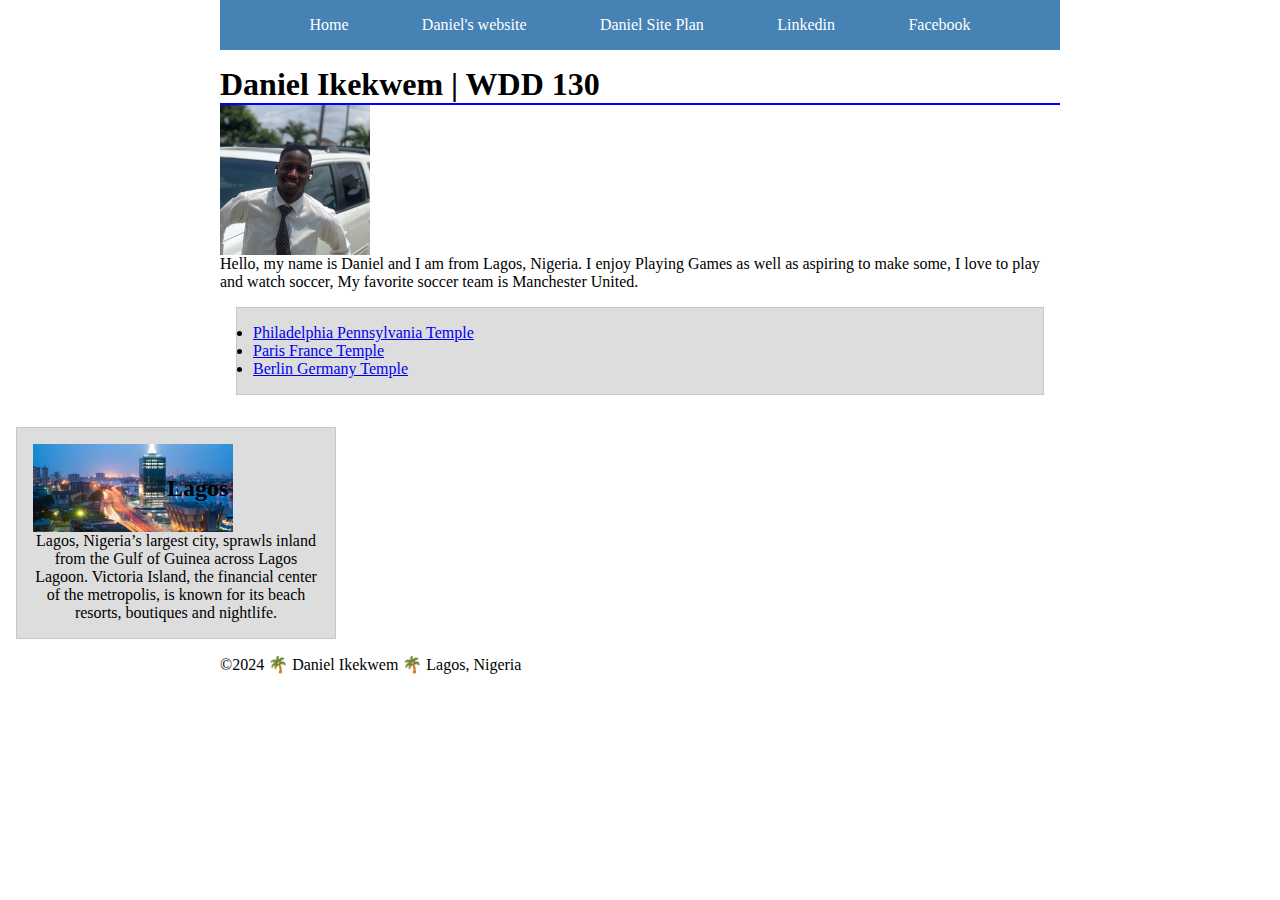
<file: index.html>
<!DOCTYPE html>
<html lang="en">
<head>
    <meta charset="UTF-8">
    <meta name="viewport" content="width=device-width, initial-scale=1.0">
    <meta name="description" content="Welcome to my Portfolio page My names are Daniel Ikekwem A student of Byui in course study Software Development.">
    <meta name="author" content="Daniel Ikekwem">
    <title>Daniel Ikekwem | WDD 130</title>
    <link rel="stylesheet" href="./styles.css">
</head>
<body>
    <header>
        <nav>
            <a href="#">Home</a>
            <a href="wwr/">Daniel's website</a>
            <a href="wwr/site-plan-rafting.html">Daniel Site Plan</a>
            <a href="https://www.linkedin.com" target="_blank">Linkedin</a>
            <a href="https://www.facebook.com" target="_blank">Facebook</a>
        </nav>
    </header>
    <main>
        <div class="grid">
        <h1>Daniel Ikekwem | WDD 130</h1>
        <img src="images/profile.jpeg" alt="Hello, my name is Daniel" width="200">
        <p>Hello, my name is Daniel and I am from Lagos, Nigeria. I enjoy Playing Games as well as aspiring to make some, I love to play and watch soccer, My favorite soccer team is Manchester United.</p>

        
<ul class="box">
    <li><a href="https://www.churchofjesuschrist.org/temples/details/philadelphia-pennsylvania-temple" target="_blank">Philadelphia Pennsylvania Temple</a></li>
    <li><a href="https://www.churchofjesuschrist.org/temples/details/paris-france-temple" target="_blank">Paris France Temple</a></li>
    <li><a href="https://www.churchofjesuschrist.org/temples/details/lima-peru-los-olivos-temple" target="_blank">Berlin Germany Temple</a></li>
  </ul>
        </div>
    </main>
<aside class="box">
    <div class="grid">
  <h2>Lagos</h2>
  <img src="images/lagos.jpeg" alt="Lagos landscape">
  <p>Lagos, Nigeria’s largest city, sprawls inland from the Gulf of Guinea across Lagos Lagoon. Victoria Island, the financial center of the metropolis, is known for its beach resorts, boutiques and nightlife.</p>
</div>
</aside>
    <footer>
        <p>&copy;2024 🌴 Daniel Ikekwem 🌴 Lagos, Nigeria</p>
    </footer>
    
</body>
</html>
</file>
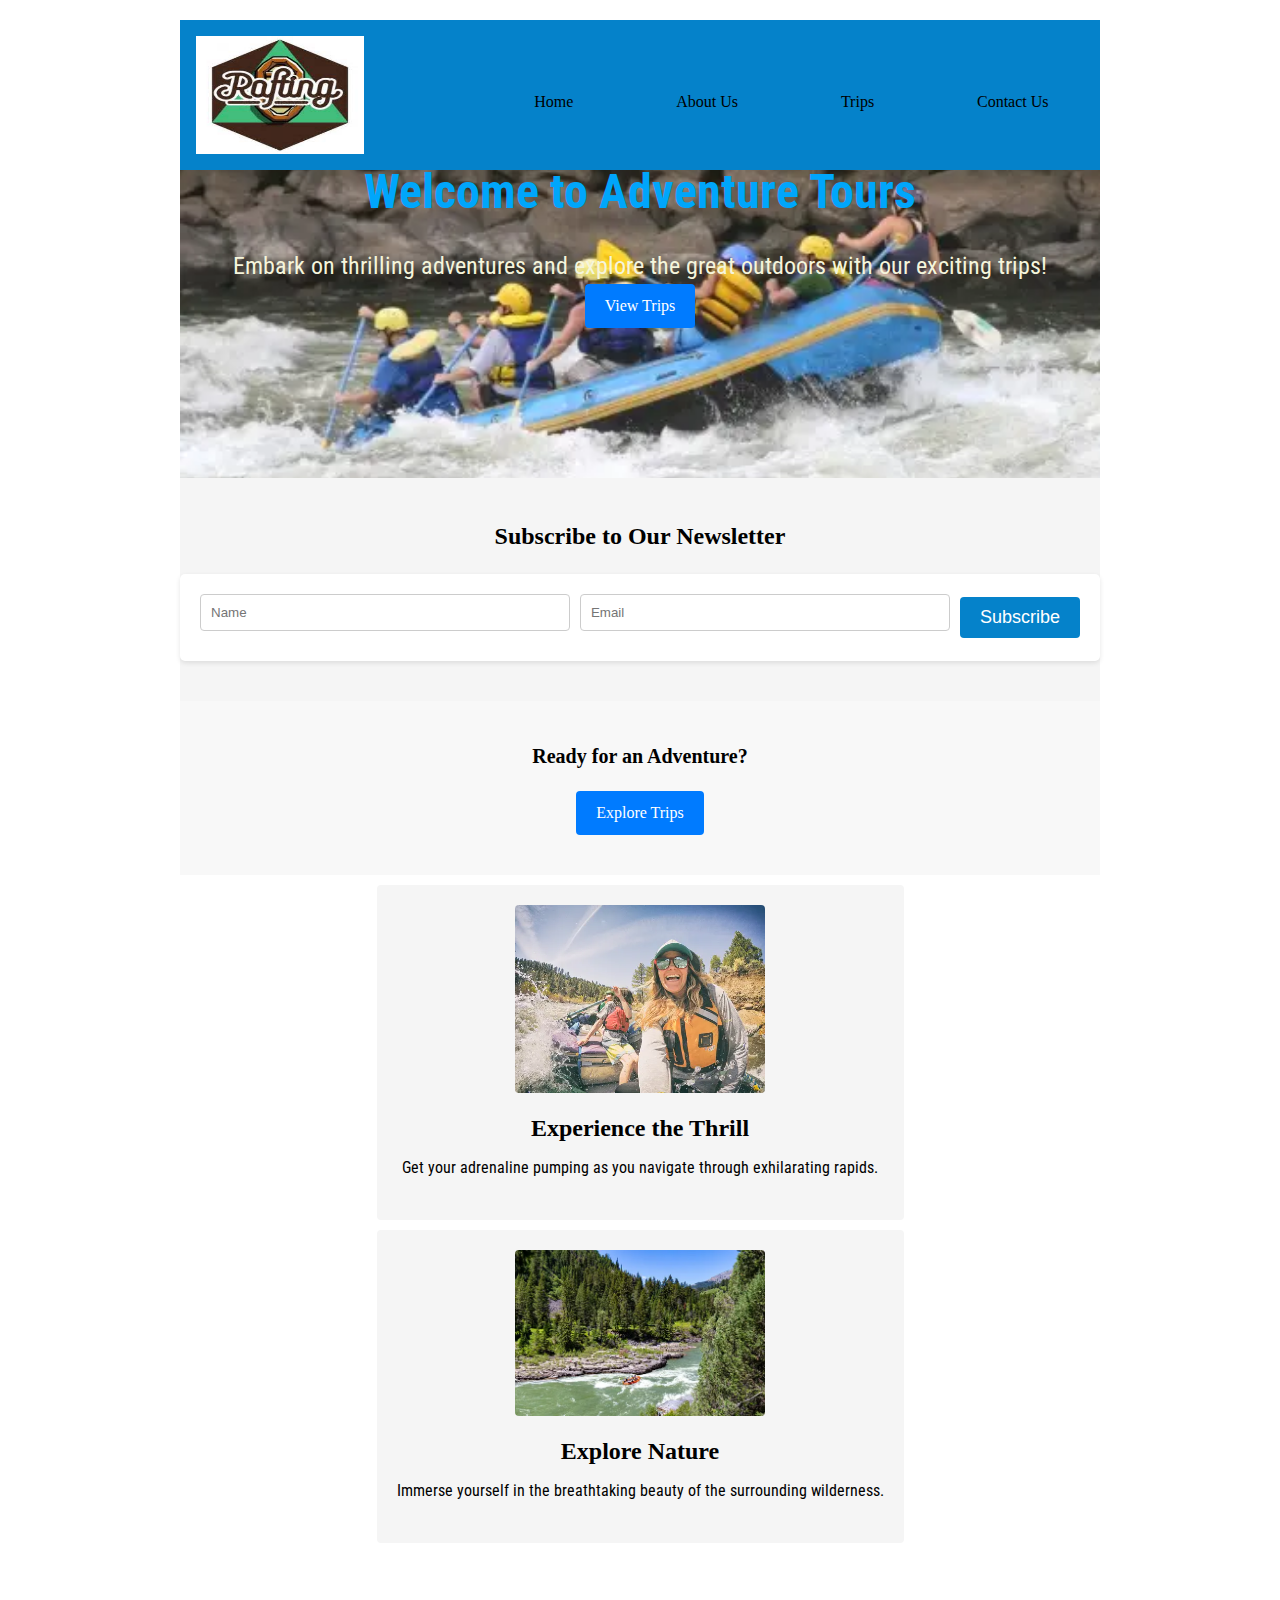
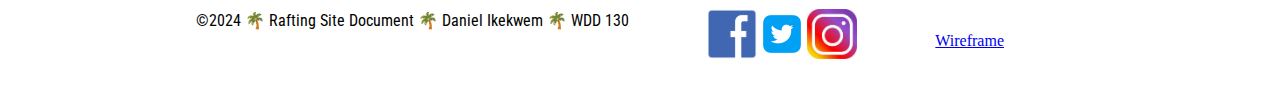
<file: wwr/index.html>
<!DOCTYPE html>
<html lang="en">
    <head>
        <meta charset="utf-8">
        <meta name="viewport" content="width=device-width,initial-scale=1.0">
        <title>White Water Rafting Home Page</title>
        <meta name="description" content="Rafting Home Page">
        <meta name="author" content="Ikekwem Daniel Favour">
        <link rel="stylesheet" href="styles/rafting.css"> 
    </head>
    <body>
        <header>
            <img src="images/logo.jpeg" alt="Rafting Site Logo">
            <nav>
                <a href="index.html">Home</a>
                <a href="about.html">About Us</a>
                <a href="trips.html">Trips</a>
                <a href="contact.html">Contact Us</a>
            </nav>
        </header>
        <div id="hero-2">
            <div id="hero-2-box">
                <img id="hero-2-image"  src="images/full-width.jpg" alt="hero image">
            </div>
        </div>
        <section id="hero-msg">
            <div class="container">
              <h1 class="hero-title">Welcome to Adventure Tours</h1>
              <p>Embark on thrilling adventures and explore the great outdoors with our exciting trips!</p>
              <a href="trips.html" class="cta-button">View Trips</a>
            </div>
        </section>  
        <main>
            <section id="newsletter">
                <div class="container">
                  <h2>Subscribe to Our Newsletter</h2>
                  <form>
                    <input type="text" placeholder="Name" required>
                    <input type="email" placeholder="Email" required>
                    <button type="submit">Subscribe</button>
                  </form>
                </div>
            </section> 
            <section id="call-to-action">
                <div class="container">
                  <h2>Ready for an Adventure?</h2>
                  <a href="trips.html" class="cta-button">Explore Trips</a>
                </div>
            </section>
            <section id="grid-layout">
                <div class="container">
                  <div class="grid-item">
                    <img src="images/esperience-1.webp" alt="Rafting Image 1">
                    <h3>Experience the Thrill</h3>
                    <p>Get your adrenaline pumping as you navigate through exhilarating rapids.</p>
                </div>
                <div class="grid-item">
                    <img src="images/esperience-2.webp" alt="Rafting Image 2">
                    <h3>Explore Nature</h3>
                    <p>Immerse yourself in the breathtaking beauty of the surrounding wilderness.</p>
                  </div>
                </div>
            </section>
        </main>
        <footer>
            <p>&copy;2024 🌴 Rafting Site Document 🌴 Daniel Ikekwem 🌴 WDD 130</p>
            <nav>
                <a href="https://facebook.com"> <img src="images/facebook-icon.png" alt="Facebook"></a>
                <a href="https://twitter.com"> <img src="images/twitter-logo.png" alt="Twitter"></a>
                <a href="https://instagram.com"> <img src="images/instagram-logo.jpg" alt="Instagram"></a>
            </nav>
            <div class="wire_frame">
                <a href="https://app.moqups.com/tVh3PYa6ODZeYncF67OikMAFp16gHnHp/view/page/a7308ef81">Wireframe</a>
             </div>
        </footer>
    </body>
</html>
</file>
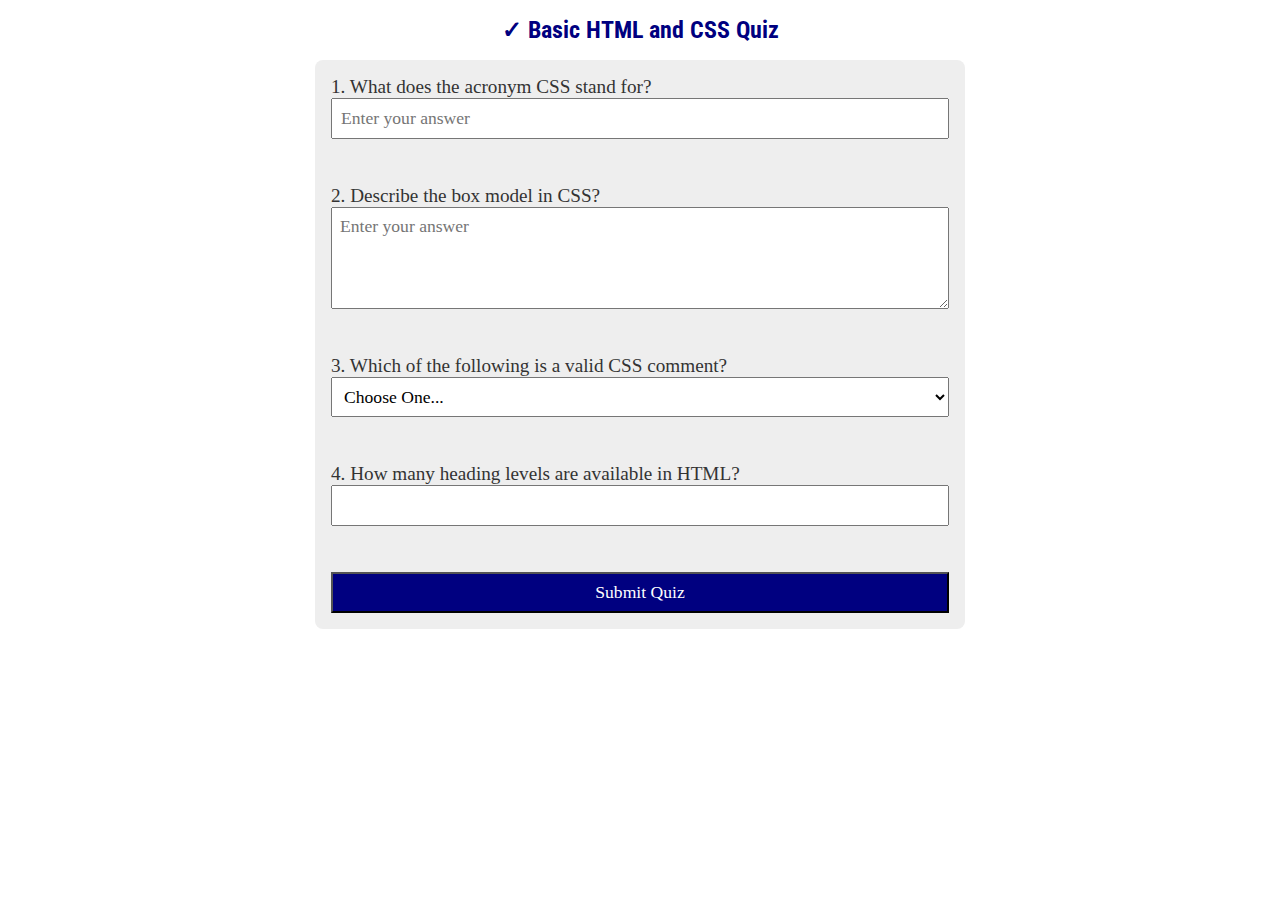
<file: quiz.html>
<!DOCTYPE html>
<html lang="en-us">
    <head>
        <meta charset="utf-8">
        <meta name="viewport" content="width=device-width, initial-scale">
        <title>HTML and CSS Quiz</title>
        <meta name="description" content="Ikekwem Daniel Favour | HTML and CSS quiz | Course homepage">
        <meta name="author" content="Ikekwem Daniel Favour">
        <link rel="stylesheet" href="quiz.css">
    </head>
    <body>
        <header>
            <h1>&checkmark; Basic HTML and CSS Quiz</h1>
        </header>
        <main>
            <form>
                <label for="q1">1. What does the acronym CSS stand for?</label>
                <input type="text" id="q1" name="q1" placeholder="Enter your answer" required>
                <br><br>
                <label for="q2">2. Describe the box model in CSS?</label>
                <textarea id="q2" name="q2" rows="4" cols="50" placeholder="Enter your answer" required></textarea>
                <br><br>
                <label for="q3">3. Which of the following is a valid CSS comment?</label>
                <select id="q3" name="q3" required>
                    <option value="" selected disabled>Choose One...</option>
                    <option value="option1">#</option>
                    <option value="option2">&</option>
                    <option value="option3">/*</option>
                    <option value="option4">?</option>
                </select>
                <br><br>
                <label for="q4">4. How many heading levels are available in HTML?</label>
                <input type="number" id="q4" name="q4" required>
                <br><br>
                <input type="submit" value="Submit Quiz">
            </form>
        </main>
    </body>
</html>
</file>
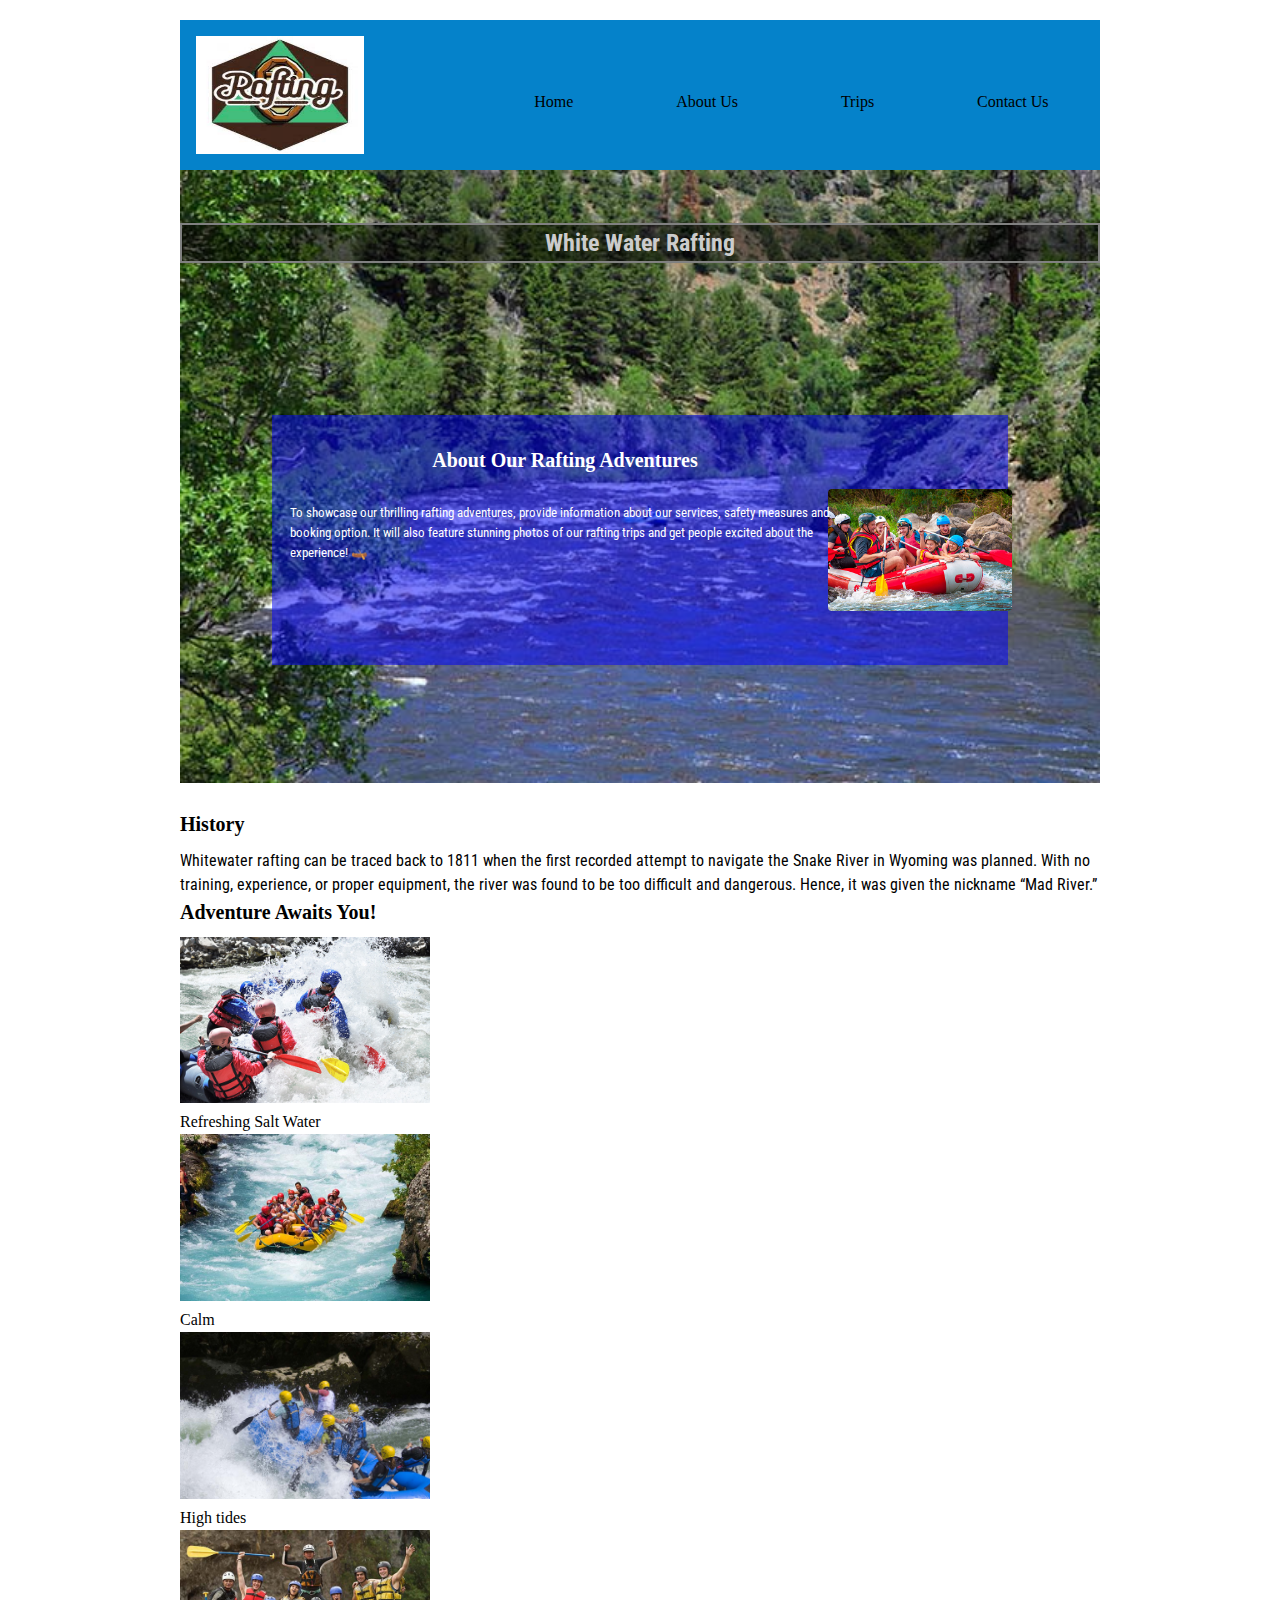
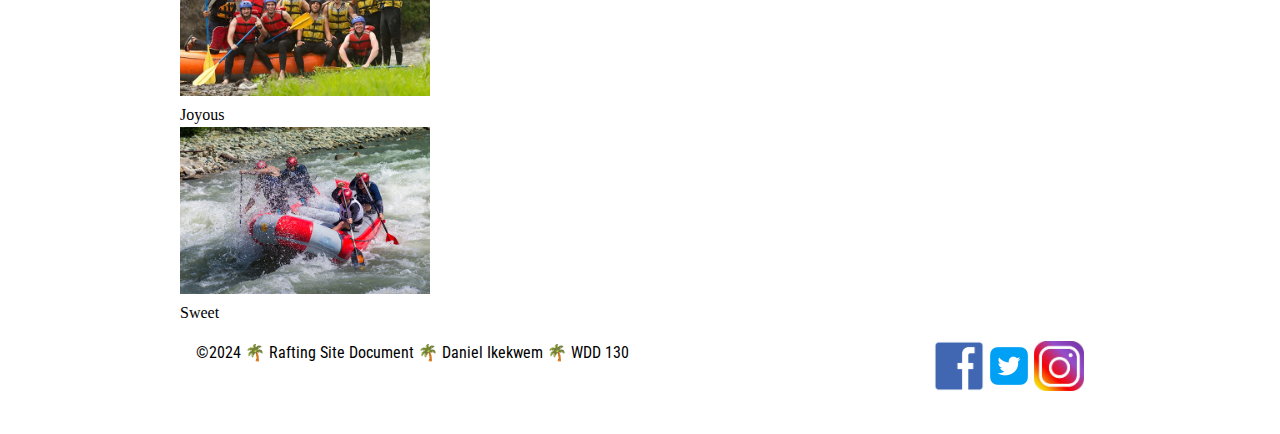
<file: wwr/about.html>
<!DOCTYPE html>
<html lang="en">
    <head>
        <meta charset="utf-8">
        <meta name="viewport" content="width=device-width,initial-scale=1.0">
        <title>White Water Rafting About Us</title>
        <meta name="description" content="Rafting About Page">
        <meta name="author" content="Ikekwem Daniel Favour">
        <link rel="stylesheet" href="styles/rafting.css"> 
    </head>
    <body>
        <header>
            <img src="images/logo.jpeg" alt="Rafting Site Logo">
            <nav>
                <a href="index.html">Home</a>
                <a href="about.html">About Us</a>
                <a href="trips.html">Trips</a>
                <a href="contact.html">Contact Us</a>
            </nav>
        </header>
        <main>
            <div class="hero">
                <img src="images/Hero.jpg" alt="Hero Background Image">
                <div class="msg">
                    <h1>White Water Rafting</h1>
                </div> 
                <div id="background"></div>
                <article>
                    <h2>About Our Rafting Adventures</h2>
                    <img src="images/happy-client.jpg" alt="Happy Client Image">
                    <p>To showcase our thrilling rafting adventures, provide information about our services, safety measures and booking option. It will also feature stunning photos of our rafting trips and get people excited about the experience! 🛶</p>
                </article>
            </div>
            
            <section class="come-out">
                <h2>History</h2>
                <p>Whitewater rafting can be traced back to 1811 when the first recorded attempt to navigate the Snake River in Wyoming was planned. With no training, experience, or proper equipment, the river was found to be too difficult and dangerous. Hence, it was given the nickname “Mad River.”</p>
            </section>
            <section>
                <h2>Adventure Awaits You!</h2>
                <figure>
                    <img src="images/whitewater-1.jpg" alt="Adventure Image"><figcaption>Refreshing Salt Water</figcaption>
                </figure>
                <figure>
                    <img src="images/whitewater-2.jpg" alt="Adventure Image"><figcaption>Calm</figcaption>
                </figure>
                <figure>
                    <img src="images/whitewater-3.jpg" alt="Adventure Image"><figcaption>High tides</figcaption>
                </figure>
                <figure>
                    <img src="images/whitewater-4.jpg" alt="Adventure Image"><figcaption>Joyous</figcaption>
                </figure>
                <figure>
                    <img src="images/whitewater-5.jpg" alt="Adventure Image"><figcaption>Sweet</figcaption>
                </figure>
            </section>
        </main>
        <footer>
            <p>&copy;2024 🌴 Rafting Site Document 🌴 Daniel Ikekwem 🌴 WDD 130</p>
            <nav>
                <a href="https://facebook.com"> <img src="images/facebook-icon.png" alt="Facebook"></a>
                <a href="https://twitter.com"> <img src="images/twitter-logo.png" alt="Twitter"></a>
                <a href="https://instagram.com"> <img src="images/instagram-logo.jpg" alt="Instagram"></a>
            </nav>
        </footer>
    </body>
</html>
</file>
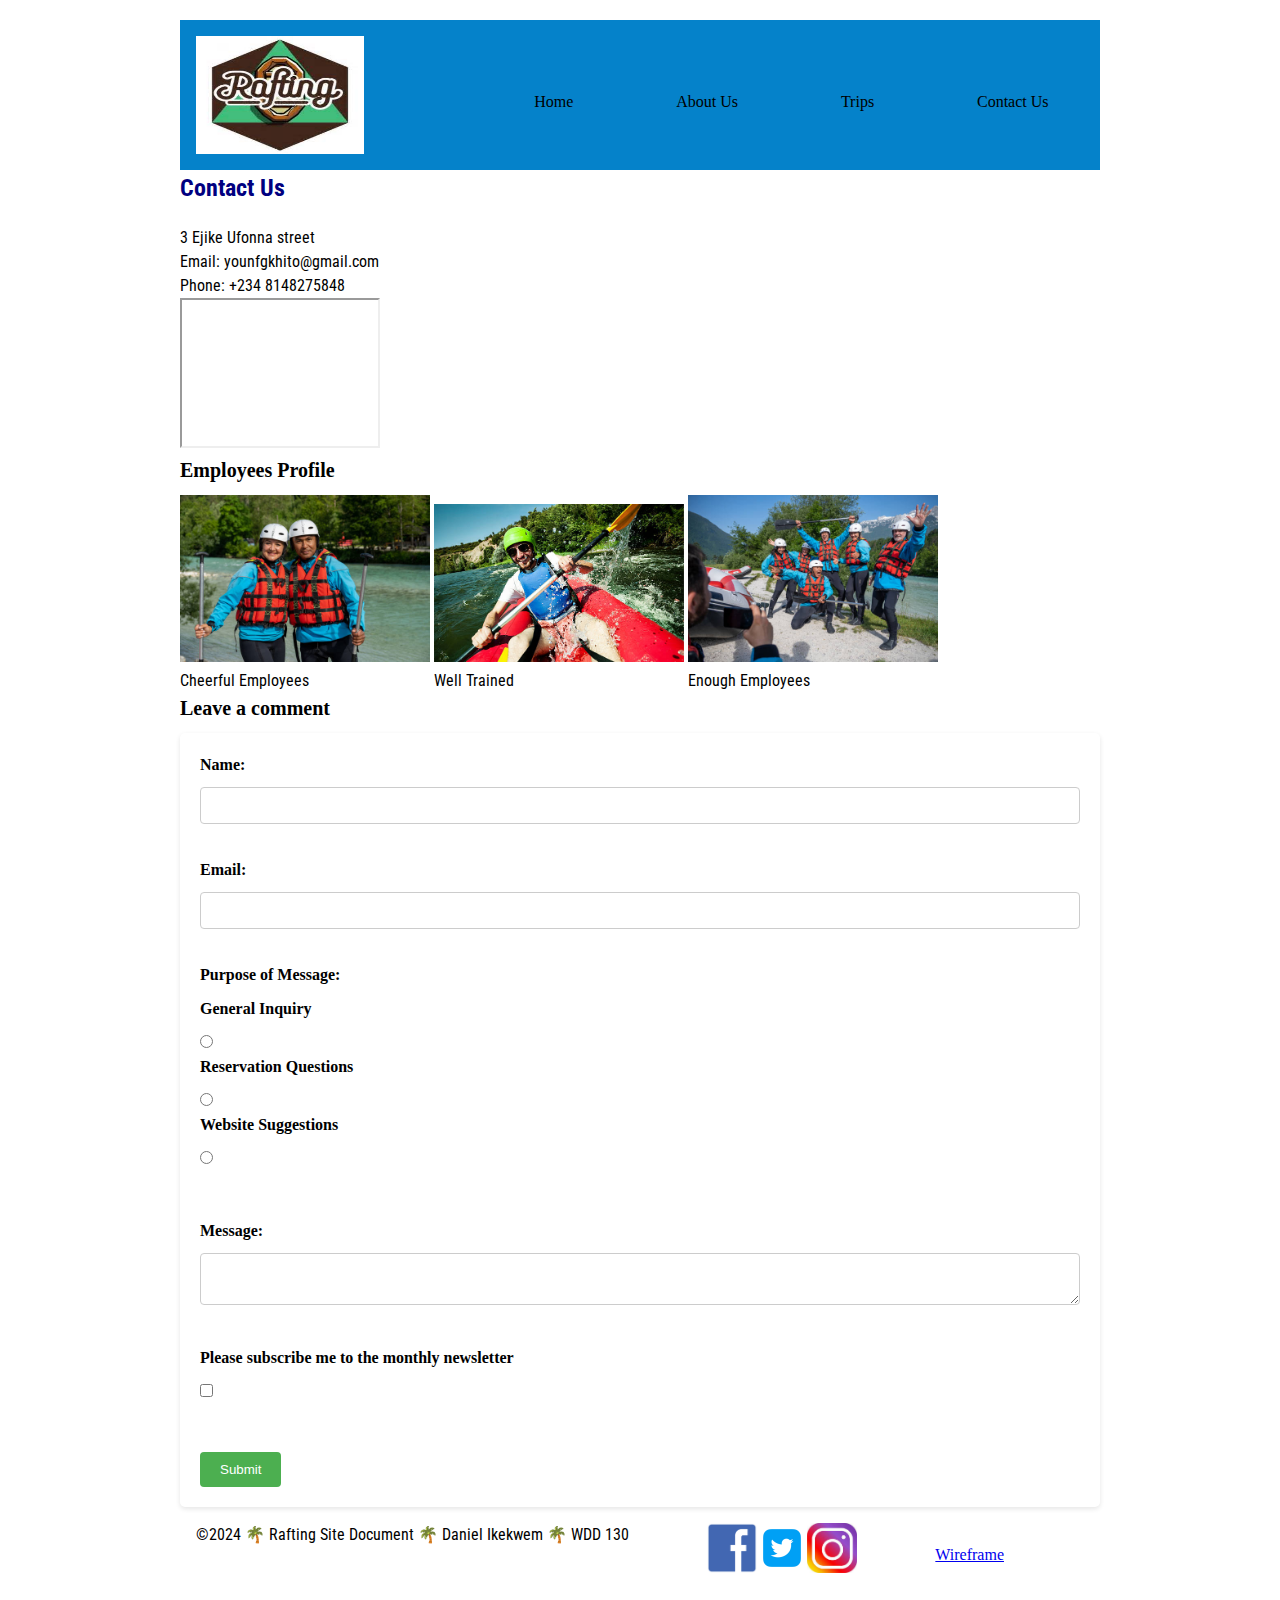
<file: wwr/contact.html>
<!DOCTYPE html>
<html lang="en">
    <head>
        <meta charset="utf-8">
        <meta name="viewport" content="width=device-width,initial-scale=1.0">
        <title>White Water Rafting Contact Us Page</title>
        <meta name="description" content="Contact Us Page">
        <meta name="author" content="Ikekwem Daniel Favour">
        <link rel="stylesheet" href="styles/rafting.css"> 
    </head>
    <body>
        <header>
            <img src="images/logo.jpeg" alt="logo" >
            <nav>
                <a href="index.html">Home</a>
                <a href="about.html">About Us</a>
                <a href="trips.html">Trips</a>
                <a href="contact.html">Contact Us</a>
            </nav>
        </header>
        <main>
            <h1>Contact Us</h1>
            <p>3 Ejike Ufonna street</p>
            <p>Email: younfgkhito@gmail.com</p>
            <p>Phone: +234 8148275848</p>
            <div class="map">
                <iframe src="https://www.google.com/maps/embed?pb=!1m18!1m12!1m3!1d3964.153128355509!2d3.3156551757932946!3d6.502291123407777!2m3!1f0!2f0!3f0!3m2!1i1024!2i768!4f13.1!3m3!1m2!1s0x103b8ec00d0f0b0d%3A0x4d40667085108328!2s3%20Ejike%20Ufonna%20St%2C%20Ilasamaja%2C%20Lagos%20102214%2C%20Lagos!5e0!3m2!1sen!2sng!4v1717522901603!5m2!1sen!2sng" width="200" height="150"  allowfullscreen="" loading="lazy" referrerpolicy="no-referrer-when-downgrade"></iframe>
            </div>
            <section class="employee-section">
                <h2>Employees Profile</h2>
                <div class="employee-profile">
                    <img src="images/happy-employee-1.jpg" alt="Employee 1">
                    <p>Cheerful Employees</p>
                </div>
                <div class="employee-profile">
                    <img src="images/Happy-employee-2.jpg" alt="Employee 2">
                    <p>Well Trained</p>
                </div>
                <div class="employee-profile">
                    <img src="images/Happy-employee-3.jpg" alt="Employee 3">
                    <p>Enough Employees</p>
                </div>
            </section>  
            <section>
                <h2>Leave a comment</h2>
                <form>
                    <label for="name">Name:</label>
                    <input type="text" id="name" name="name" required>
                    <br><br>
                    <label for="email">Email:</label>
                    <input type="text" id="email" name="email" required>
                    <br><br>
                    <label for="purpose">Purpose of Message:</label> 
                    <div>
                        <label for="purpose">General Inquiry</label>
                        <input type="radio" id="purpose" name="purpose" value="General Inquiry">
                    </div>
                    <div>
                        <label for="reservation">Reservation Questions</label>
                        <input type="radio" id="reservation" name="purpose" value="Reservation Question">
                    </div>
                    <div>
                        <label for="suggestions">Website Suggestions</label>
                        <input type="radio" id="suggestions" name="purpose" value="Website Suggestion">
                    </div>
                    <br><br>
                    <label for="message">Message:</label>
                    <textarea id="message" name="message" required></textarea>
                    <br><br>
                    <div>
                        <label for="news">Please subscribe me to the monthly newsletter</label>
                        <input type="checkbox" id="news" name="newsletter">
                    </div>
                    <br><br>
                    <button type="submit">Submit</button> 
                </form>
            </section>
        </main>
        <footer>
            <p>&copy;2024 🌴 Rafting Site Document 🌴 Daniel Ikekwem 🌴 WDD 130</p>
            <nav>
                <a href="https://facebook.com"> <img src="images/facebook-icon.png" alt="Facebook"></a>
                <a href="https://twitter.com"> <img src="images/twitter-logo.png" alt="Twitter"></a>
                <a href="https://instagram.com"> <img src="images/instagram-logo.jpg" alt="Instagram"></a>
                
            </nav>
            <div class="wire_frame">
                <a href="https://app.moqups.com/tVh3PYa6ODZeYncF67OikMAFp16gHnHp/view/page/ad64222d5">Wireframe</a>
             </div>
        </footer>
    </body>
</html>
</file>
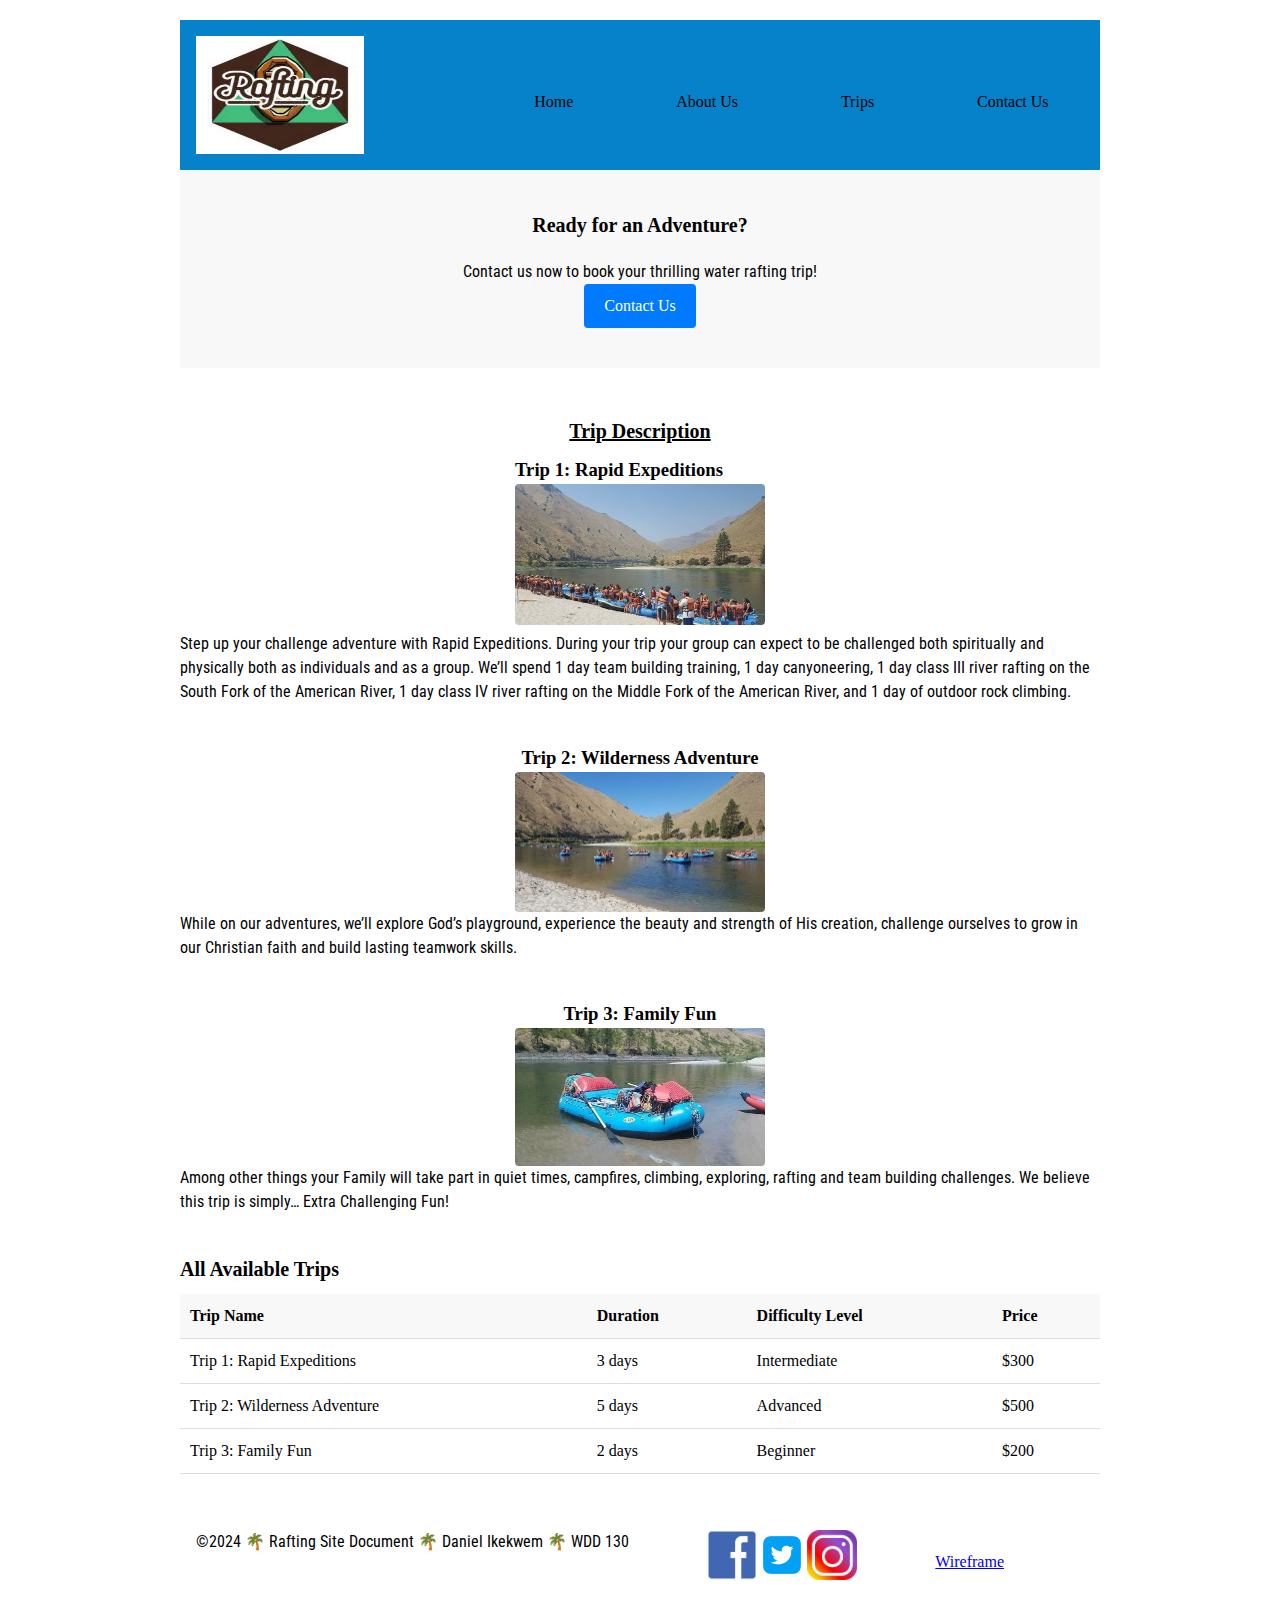
<file: wwr/trips.html>
<!DOCTYPE html>
<html lang="en">
    <head>
        <meta charset="utf-8">
        <meta name="viewport" content="width=device-width,initial-scale=1.0">
        <title>White Water Rafting Trips Page</title>
        <meta name="description" content="Trips Page">
        <meta name="author" content="Ikekwem Daniel Favour">
        <link rel="stylesheet" href="styles/rafting.css"> 
    </head>
    <body>
        <header>
            <img src="images/logo.jpeg" alt="Logo">
            <nav>
                <a href="index.html">Home</a>
                <a href="about.html">About Us</a>
                <a href="trips.html">Trips</a>
                <a href="contact.html">Contact Us</a>
            </nav>
        </header>
        <main>
            <section id="call-to-action">
                    <h2>Ready for an Adventure?</h2>
                    <p>Contact us now to book your thrilling water rafting trip!</p>
                    <a href="contact.html" class="cta-button">Contact Us</a>
            </section>
            <br><br>
            <section id="trip-description">
                <h2>Trip Description</h2>
                <article>
                    <div class="trip-info">
                        <h3>Trip 1: Rapid Expeditions</h3>
                        <img src="images/Trip-1.jpg" alt="Trip 1">
                    </div>
                    <p>Step up your challenge adventure with Rapid Expeditions.  
                        During your trip your group can expect to be challenged both spiritually and physically both as individuals and as a group. 
                         We’ll spend 1 day team building training, 1 day canyoneering, 1 day class III river rafting on the South Fork of the American River,
                          1 day class IV river rafting on the Middle Fork of the American River, and 1 day of outdoor rock climbing.</p>
                </article>
                <article>
                    <h3>Trip 2: Wilderness Adventure</h3>
                    <img src="images/Trip-2.jpg" alt="Trip 2">
                    <p>While on our adventures, we’ll explore God’s playground, experience the beauty and strength of His creation, 
                        challenge ourselves to grow in our Christian faith and build lasting teamwork skills.</p>
                </article>
                <article>
                    <h3>Trip 3: Family Fun</h3>
                    <img src="images/Trip-3.jpg" alt="Trip 3">
                    <p>Among other things your Family will take part in quiet times, campfires, climbing, exploring, rafting and team building challenges. 
                        We believe this trip is simply… Extra Challenging Fun!</p>
                </article>
            </section>
            <section id="trip-table">
                <h2>All Available Trips</h2>
                <table>
                    <thead>
                        <tr>
                            <th>Trip Name</th>
                            <th>Duration</th>
                            <th>Difficulty Level</th>
                            <th>Price</th>
                        </tr>
                    </thead>
                    <tbody>
                        <tr>
                            <td>Trip 1: Rapid Expeditions</td>
                            <td>3 days</td>
                            <td>Intermediate</td>
                            <td>$300</td>
                        </tr>
                        <tr>
                            <td>Trip 2: Wilderness Adventure</td>
                            <td>5 days</td>
                            <td>Advanced</td>
                            <td>$500</td>
                        </tr>
                        <tr>
                            <td>Trip 3: Family Fun</td>
                            <td>2 days</td>
                            <td>Beginner</td>
                            <td>$200</td>
                        </tr>
                    </tbody>
                </table>
            </section>
        </main>
        <footer>
            <p>&copy;2024 🌴 Rafting Site Document 🌴 Daniel Ikekwem 🌴 WDD 130</p>
            <nav>
                <a href="https://facebook.com"> <img src="images/facebook-icon.png" alt="Facebook"></a>
                <a href="https://twitter.com"> <img src="images/twitter-logo.png" alt="Twitter"></a>
                <a href="https://instagram.com"> <img src="images/instagram-logo.jpg" alt="Instagram"></a>
            </nav>
            <div class="wire_frame">
                <a href="https://app.moqups.com/tVh3PYa6ODZeYncF67OikMAFp16gHnHp/view/page/add3d3b7f">Wireframe</a>
             </div>
        </footer>
    </body>
</html>
</file>
<file: styles.css>
* {
  margin: 0;
  padding: 0;
  box-sizing: border-box;
}


header, .grid, footer {
  max-width: 840px;
  margin: 0 auto;
}

.grid {
  display: grid;
  align-items: center;
}

main{
  grid-column: 2/3;
  margin: 1rem;
}


main img {
    width: 150px;
    height: auto;
    float: right;
  }
  main h1{
    border-bottom: 2px blue solid;
  }

  nav {
    background-color: steelblue;
    padding: 1rem;
    display: flex;
    justify-content: space-evenly;
    align-items: center;
  } 

  nav a{
    text-decoration: none;
    color: white;
  }

aside {
  width: 20rem;
  margin: 1rem;
  border: 1px solid rgba(0, 0, 0, 0.2); /* 1️⃣ */
  padding: 1rem;
  background-color: #eee;
  grid-column: 1/2;
  grid-row: 1/2;
  color: #333;
  text-align: center;
  position: relative;
}

aside img {
  width: 200px;
  height: auto;
}


aside h2 {
  position: absolute;
  top: 47px;
  left: 150px;
}

p { padding: 0;}





  /* Class Selectors */


.box {
  margin: 1rem;
  border: 1px solid rgba(0,0,0,.1);
  padding: 1rem;
  background-color: #ddd;
  color: #000;
}

aside {
  width: 20em;
  text-align: center;
}
</file>
<file: wwr/styles/rafting.css>
@import url('https://fonts.googleapis.com/css2?family=Roboto+Condensed:ital,wght@0,100..900;1,100..900&display=swap');

:root {
    --primary-color: #00A6FB;
    --secondary-color: #0582CA;
    --accent1-color: #006494;
    --accent2-color: #003554;
  
    --heading-font: 'Roboto Condensed', serif;
    --paragraph-font: 'Roboto Condensed', serif;
  
    --nav-background-color: #003554;
    --nav-link-color: #ffffff;
    --nav-hover-link-color: #0582CA;
    --nav-hover-background-color: #006494;
  }

  *{
    margin: 0;
    padding: 0;
    box-sizing: border-box;
}

header {
    display: grid;
    background-color: var(--secondary-color);
    position: relative;
}

header img {
    width: 200px;
    height: 150px;
    padding: 1rem;
}

header nav {
    display: flex;
    justify-content: space-around;
    grid-column: 2 / 6;
    grid-row: 2/2;
    text-align: center;
}

 header nav a {
    display: flex;
    text-decoration: none; 
    margin-top: -5rem;
    color: black; 
} 

h1{
    font-family: var(--heading-font);
    color: navy;
}

p{
    font-family: var(--paragraph-font);
}

.employee-profile {
    display: inline-block;
    justify-content: space-between;
}

form {
    background-color: #fff;
    padding: 20px;
    border-radius: 5px;
    box-shadow: 0 2px 5px rgba(0, 0, 0, 0.1);
}

label {
    display:block;
    margin-bottom: 10px;
    font-weight: bold;
}

input[type="text"],
    input[type="email"],
    textarea {
      width: 100%;
      padding: 10px;
      border: 1px solid #ccc;
      border-radius: 4px;
      margin-bottom: 10px;
}

textarea {
    resize: vertical;
}

input[type="radio"],
input[type="checkbox"] {
  margin-right: 5px;
}

button[type="submit"] {
    background-color: #4CAF50;
    color: #fff;
    border: none;
    padding: 10px 20px;
    border-radius: 4px;
    cursor: pointer;
}

input[type="submit"] {
    color: white;
    background-color: var(--primary-color);
}

h1 {
    font-size: 24px;
    margin-bottom: 20px;
}

  h2 {
    font-size: 20px;
    margin-bottom: 10px;
}

main section img {
    width: 250px;
}

footer nav a {
    text-decoration: none;
}

body {
    max-width: 960px;
    line-height: 1.5;
    margin: auto;
    padding: 20px;
    font-family: Kanit;
}

.hero {
    position:relative;
}

.hero img {
    display:block;
    width: 100%;
    height: auto;
}

.hero h1 {
    color: #ccc;
    grid-row: 1/2;
    position: absolute;
    text-align: center;
    display: flex;
    justify-content: center;
    align-items: center;
    width:100%;
    height: auto;
    margin-top: -35rem;
    border:2px solid grey;
    background-color: rgba(0, 0, 0, 0.5);
 

}
.come-out{
    margin-top: 9rem;
}
#background{
    position: relative;
    width: 80%;
    height: 250px;
    background-color: rgba(0, 0, 255, 0.5);
    margin-top: -23rem;
   margin-left: 10%;
    
}
.hero article {
    position: absolute;
}
.hero article h2{
    margin-top: -15rem;
    margin-right: 350px;
    float: left;
    color: white;
    text-align: left;
    margin-left: 200px;
    padding:20px;   
}
.hero article img {
    float: right;
    width: 20%;
    height: auto;
    margin-top: -1rem;
    margin-left: 35rem;
    
}

.hero article p {
    font-size: smaller;
    margin-top: -8rem;
    margin-right: 250px;
    float: left;
    color: white;
    text-align: left;
    margin-left: 90px;
    padding:20px;
    
}

footer {
    display: flex;
    justify-content: space-between;
    padding: 1rem;
}

footer nav {
    display: flex;
}

footer img {
    
    width: 50px;
}

.wire_frame {
    margin-right: 80px;
    margin-top: 20px;
}

#call-to-action {
    background-color: #f8f8f8;
    padding: 40px;
    text-align: center;
}

a:hover {
    text-decoration: underline;
}

#call-to-action h2 {
    margin-bottom: 20px;
}

.cta-button {
    display: inline-block;
    padding: 10px 20px;
    background-color: #007bff;
    color: #fff;
    border-radius: 4px;
    text-decoration: none;
}

#trip-descriptions {
    margin: 40px 0;
}

#trip-description h2 {
    text-align: center;
    text-decoration: underline;
}
  
article {
    display: flex;
    flex-direction: column;
    align-items: center;
    margin-bottom: 40px;
}

article img {
    max-width: 100%;
    border-radius: 4px;
}

#trip-table {
    margin-bottom: 40px;
}

table {
    width: 100%;
    border-collapse: collapse;
}

th, td {
    padding: 10px;
    text-align: left;
    border-bottom: 1px solid #ddd;
}

th {
    background-color: #f8f8f8;
}

#hero-2 {
    display: grid;
    grid-template-columns: 1fr 3fr 1fr;
    margin-top: -100px;
    /* background-image: url('');
    background-size: cover;
    background-position: center;
    color: black;
    text-align: center;
    padding: 100px 0; */
}

#hero-2-image {
    width: 100%;

}
#hero-2-box {
    grid-column: 1/4;
    grid-row: 1/3;
    z-index: -1;
}

#hero-msg {
    text-align: center;
    grid-column: 2/3;
    grid-row: 1/2;
    margin-top: -500px;
}

.hero-title {
    font-family: var(--heading-font);
    color: var(--primary-color);
}

#hero-msg p {
    color: #F5F5DC;
}
#hero-msg h1 {
    font-size: 48px;
    /* margin-bottom: 20px; */
}

#hero-msg p {
    font-size: 24px;
    /* margin-bottom: 40px; */
}
  
#newsletter {
    background-color: #f5f5f5;
    padding: 40px 0;
    text-align: center;
    margin-top: 150px;
}
  
  #newsletter h2 {
    font-size: 24px;
    margin-bottom: 20px;
}
  
  #newsletter form {
    display: flex;
    justify-content: center;
    align-items: center;
}
  
  #newsletter input[type="text"],
  #newsletter input[type="email"] {
    padding: 10px;
    margin-right: 10px;
    border-radius: 4px;
    border: 1px solid #ccc;
}

#newsletter button {
    background-color: var(--secondary-color);
    color: #fff;
    border: none;
    padding: 10px 20px;
    font-size: 18px;
    border-radius: 4px;
    cursor: pointer;
}

#grid-layout {
    display: flex;
    flex-wrap: wrap;
    justify-content: center;
    margin-bottom: 40px;
}
  
.grid-item {
    flex: 0 0 calc(50% - 20px);
    background-color: #f5f5f5;
    padding: 20px;
    border-radius: 4px;
    margin: 10px;
    text-align: center;
}

  .grid-item img {
    max-width: 100%;
    border-radius: 4px;
    margin-bottom: 10px;
}
  
  .grid-item h3 {
    font-size: 24px;
    margin-bottom: 10px;
}

.grid-item p {
    font-size: 16px;
    margin-bottom: 20px;
}
</file>
<file: quiz.css>
@import url('https://fonts.googleapis.com/css2?family=Roboto+Condensed:ital,wght@0,100..900;1,100..900&display=swap');

* {
    margin: 0;
    padding: 0;
    box-sizing: border-box;
}

body {
    font-family: 'Roboto Condensed', serif;
    font-size: 1.2rem;
    color: #333;
    background: #fff;
}

header {
    margin: 0 auto;
    width: 650px;
}

h1 {
    margin: 1rem;
    font-size: 1.5rem;
    color: navy;
    text-align: center;
}

form { 
    width: 650px;
    margin: 0 auto;
    padding: 1rem;
    border-radius: 0.5rem;
    background-color: #eee;
    display: grid; 
} 

input, select, textarea {
    padding: 0.5rem;
    font-size: 1.1rem;
}

label, input, button, select, textarea {
    font-family: Kanit;
}

input[type="submit"] {
    color: white;
    background-color: navy;
}
</file>
